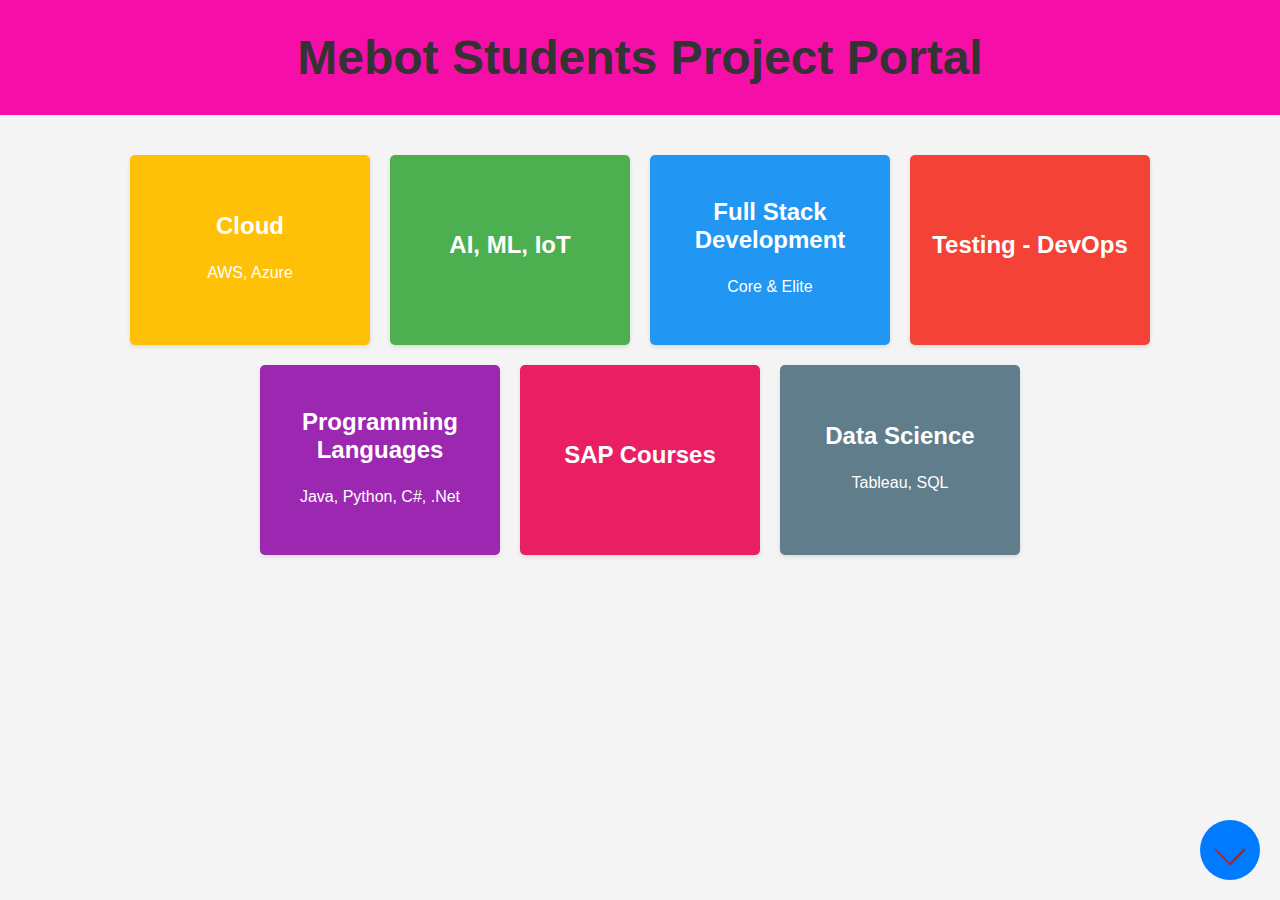
<file: index.html>
<!DOCTYPE html>
<html>
<head>
  <title>Mebot Students Project Portal</title>
  <link rel="stylesheet" href="index.css">
</head>
<body>
  <h1>Mebot Students Project Portal</h1>
  <div class="courses">
    <div class="course cloud">
      <h2 class="course-heading">Cloud</h2>
      <p class="course-description">AWS, Azure</p>
    </div>
    <div class="course ai">
      <h2 class="course-heading">AI, ML, IoT</h2>
    </div>
    <div class="course full-stack">
      <h2 class="course-heading">Full Stack Development</h2>
      <p class="course-description">Core &amp; Elite</p>
    </div>
    <div class="course testing">
      <h2 class="course-heading">Testing - DevOps</h2>
    </div>
    <div class="course programming">
      <h2 class="course-heading">Programming Languages</h2>
      <p class="course-description">Java, Python, C#, .Net</p>
    </div>
    <div class="course sap">
      <h2 class="course-heading">SAP Courses</h2>
    </div>
    <div class="course data-science">
      <h2 class="course-heading">Data Science</h2>
      <p class="course-description">Tableau, SQL</p>
    </div>
    <a href="capstone_project/project_details.html" class="round-arrow">
        <span class="arrow"></span>
      </a>
  </div>
</body>
</html>
</file>
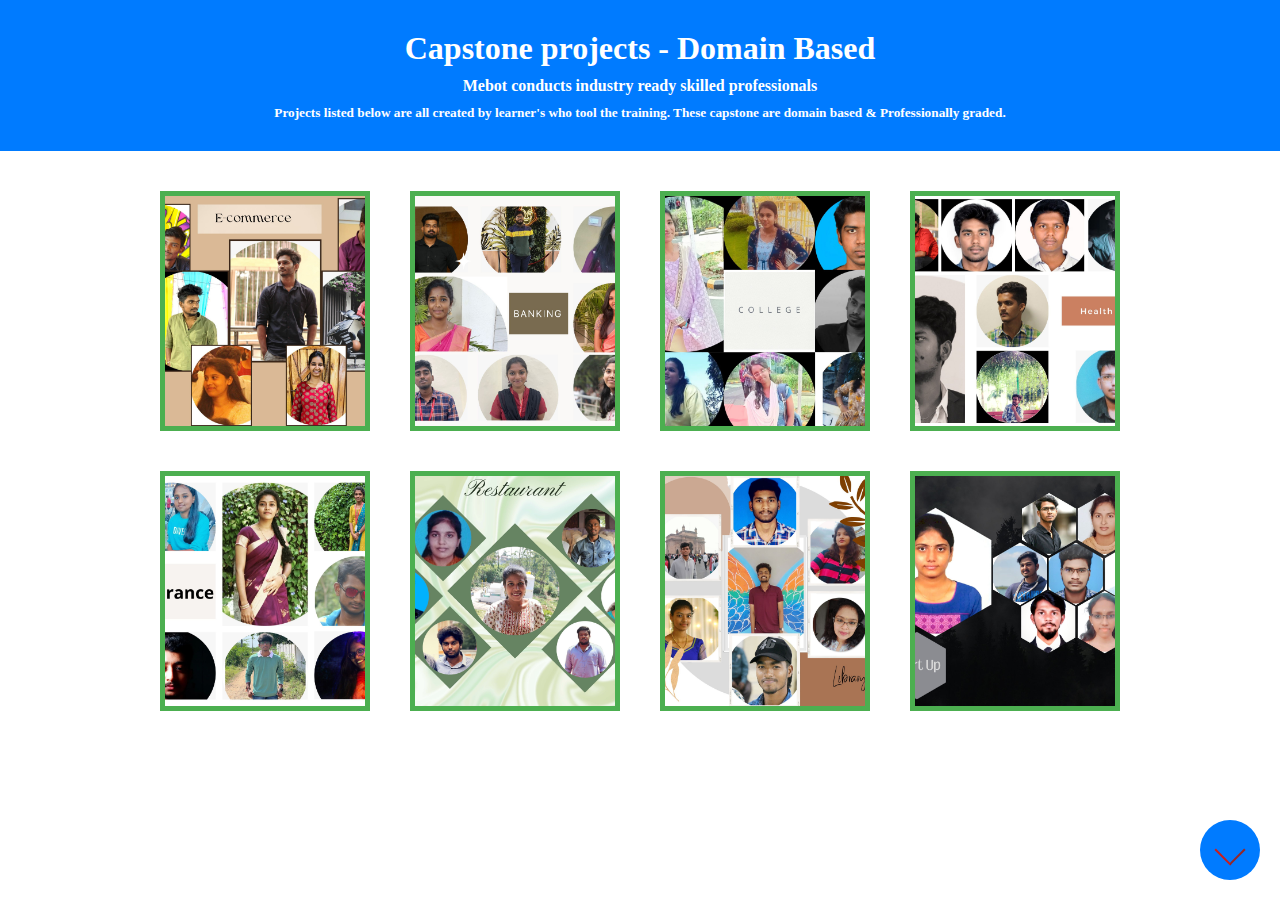
<file: capstone_project/project_details.html>
<!DOCTYPE html>
<html>
<head>
  <title>Capstone projects</title>
  <link rel="stylesheet" type="text/css" href="./project.css">
</head>
<body>
    <div class="heading-box">
        <h1>Capstone projects - Domain Based</h1>
        <h4>Mebot conducts industry ready skilled professionals</h3>
        <h5>Projects listed below are all created by learner's who tool the training.
            These capstone are domain based & Professionally graded.
        </h5>
    </div>
  <div class="hex-grid">
    <div class="hex">
      <img src="./images/image1.jpg" alt="Image 1">
      <div class="hex-content">
        <h2 class="hex-text"><a href="https://vlab.mebot.in/projects/E-commerce-capstone/">E-Commerce</a></h2>
      </div>
    </div>
    <div class="hex">
      <img src="./images/image2.jpg" alt="Image 2">
      <div class="hex-content">
        <h2 class="hex-text"><a href="https://vlab.mebot.in/projects/Banking-capstone/">Banking</a></h2>
      </div>
    </div>
    <div class="hex">
        <img src="./images/image3.jpg" alt="Image 3">
        <div class="hex-content">
          <h2 class="hex-text"><a href="https://vlab.mebot.in/projects/College-capstone/">College</a></h2>
        </div>
      </div>
      <div class="hex">
        <img src="./images/image4.jpg" alt="Image 4">
        <div class="hex-content">
          <h2 class="hex-text"><a href="https://vlab.mebot.in/projects/Healthcare-capstone/">HealthCare</a></h2>
        </div>
      </div>
      <div class="hex">
        <img src="./images/image5.jpg" alt="Image 5">
        <div class="hex-content">
          <h2 class="hex-text"><a href="https://vlab.mebot.in/projects/Insurance-capstone/">Insurance</a></h2>
        </div>
      </div>
      <div class="hex">
        <img src="./images/image6.jpg" alt="Image 6">
        <div class="hex-content">
          <h2 class="hex-text"><a href="https://vlab.mebot.in/projects/Restaurant-capstone/">Restaurant</a></h2>
        </div>
      </div>
      <div class="hex">
        <img src="./images/image7.jpg" alt="Image 7">
        <div class="hex-content">
          <h2 class="hex-text"><a href="https://vlab.mebot.in/projects/Library-capstone/">Library</a></h2>
        </div>
      </div>
      <div class="hex">
        <img src="./images/image8.jpg" alt="Image 8">
        <div class="hex-content">
          <h2 class="hex-text"><a href="https://vlab.mebot.in/projects/Gloworganic-capstone/">Glow Organic</a></h2>
        </div>
      </div>
      <a href="../Internship/intern.html" class="round-arrow">
        <span class="arrow"></span>
      </a>
  </div>
</body>
</html>
</file>
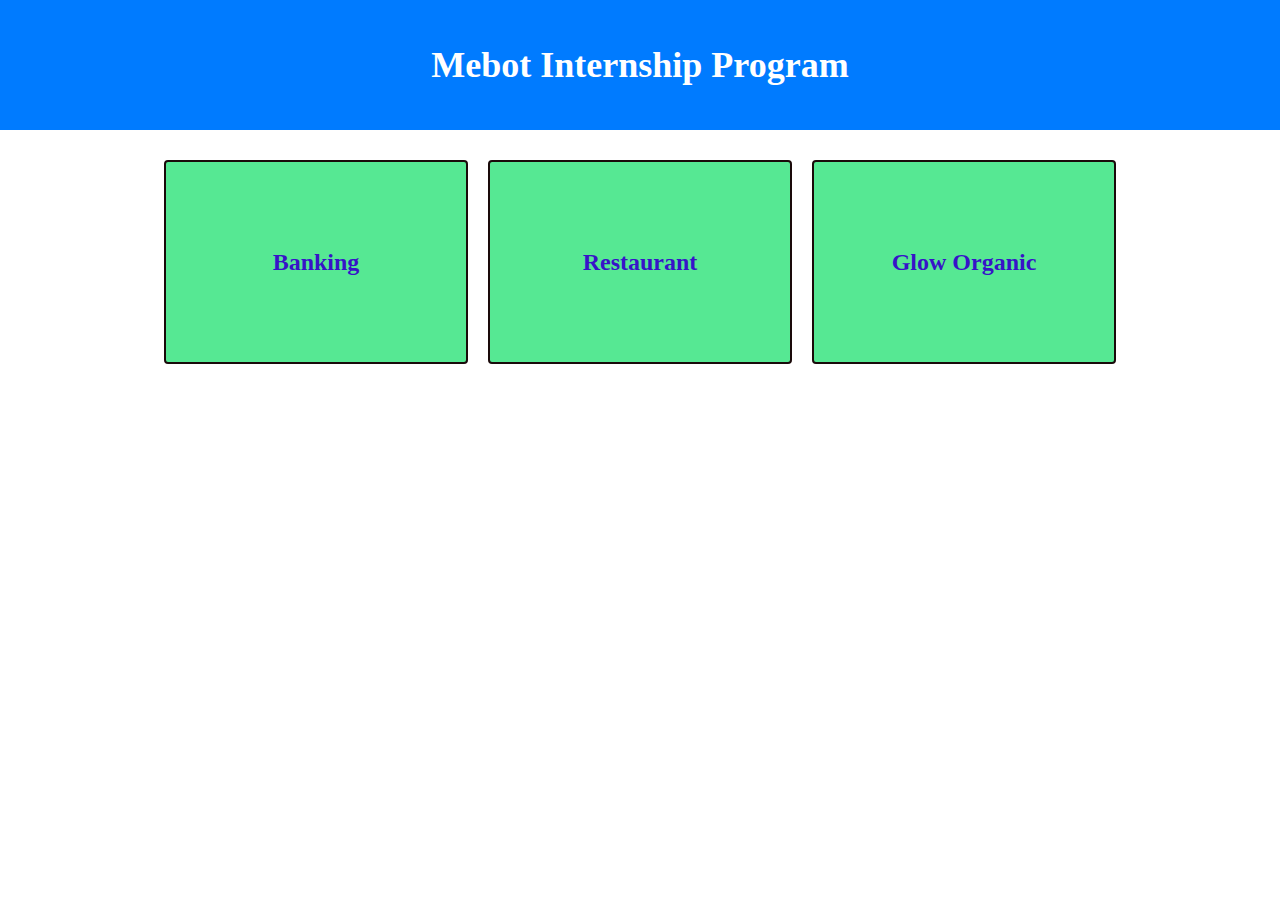
<file: Internship/intern.html>
<!DOCTYPE html>
<html>
<head>
  <title>Mebot Internship Program</title>
  <link rel="stylesheet" type="text/css" href="intern.css">
</head>
<body>
    <div class="heading-box">
        <h1>Mebot Internship Program</h1>
      </div>
  <div class="rectangle-grid">
    <div class="rectangle-box">
      <h2>Banking</h2>
    </div>
    <div class="rectangle-box">
      <h2>Restaurant</h2>
    </div>
    <div class="rectangle-box">
      <h2>Glow Organic</h2>
    </div>
  </div>
</body>
</html>
</file>
<file: index.css>
body {
    font-family: Arial, sans-serif;
    text-align: center;
    background-color: #f4f4f4;
    margin: 0;
    padding: 0;
  }
  
  h1 {
    color: #333;
    margin-top: 50px;
    font-size: 48px;
    padding: 30px;
    background-color: #f50ea8;
    margin: 0;
  }
  
  .courses {
    margin-top: 30px;
    display: flex;
    flex-wrap: wrap;
    justify-content: center;
    align-items: center;
  }
  
  .course {
    width: 200px;
    height: 150px;
    padding: 20px;
    border-radius: 5px;
    margin: 10px;
    box-shadow: 0 2px 4px rgba(0, 0, 0, 0.1);
    display: flex;
    flex-direction: column;
    justify-content: center;
    align-items: center;
  }
  
  .course.cloud {
    background-color: #ffc107;
  }
  
  .course.ai {
    background-color: #4caf50;
  }
  
  .course.full-stack {
    background-color: #2196f3;
  }
  
  .course.testing {
    background-color: #f44336;
  }
  
  .course.programming {
    background-color: #9c27b0;
  }
  
  .course.sap {
    background-color: #e91e63;
  }
  
  .course.data-science {
    background-color: #607d8b;
  }
  
  .course-heading {
    font-weight: bold;
    margin-top: 10px;
    color: #fff;
  }
  
  .course-description {
    color: #fff;
    margin-top: 5px;
  }
  body {
    margin: 0;
    padding: 0;
  }
  
  .round-arrow {
    position: fixed;
    bottom: 20px;
    right: 20px;
    width: 60px;
    height: 60px;
    border-radius: 50%;
    background-color: #007bff;
    display: flex;
    justify-content: center;
    align-items: center;
    text-decoration: none;
    transition: background-color 0.3s ease;
  }
  
  .round-arrow:hover {
    background-color: #1eb44b;
  }
  
  .arrow {
    width: 20px;
    height: 20px;
    border-bottom: 2px solid #ca1d1d;
    border-right: 2px solid #972626;
    transform: rotate(45deg);
  }
</file>
<file: capstone_project/project.css>
body {
    margin: 0;
    padding: 0;
  }
  
  .heading-box {
    background-color: #007bff;
    text-align: center;
    padding: 20px;
  }
  
  h1,h4,h5 {
    color: #fff;
    margin: 10px;
  }
  
  .hex-grid {
    display: flex;
    flex-wrap: wrap;
    justify-content: center;
    align-items: center;
    padding: 20px;
  }
  
  .hex {
    position: relative;
    width: 200px;
    height: 230px;
    margin: 20px;
    overflow: hidden;
    border: 5px solid;
    border-color: #4caf50; /* Change border color here */
  }
  
  .hex:before,
  .hex:after {
    content: "";
    position: absolute;
    width: 100%;
    height: 100%;
    z-index: 1;
    background: inherit;
    pointer-events: none;
    clip-path: polygon(50% 0%, 0% 25%, 0% 75%, 50% 100%, 100% 75%, 100% 25%);
  }
  
  .hex:before {
    transform: rotate(60deg);
  }
  
  .hex:after {
    transform: rotate(-60deg);
  }
  
  .hex img {
    width: 100%;
    height: 100%;
    object-fit: cover;
  }
  
  .hex-content {
    position: absolute;
    top: 0;
    left: 0;
    width: 100%;
    height: 100%;
    display: flex;
    align-items: center;
    justify-content: center;
    background-color: rgba(0, 0, 0, 0.7);
    opacity: 0;
    transition: opacity 0.3s ease;
  }
  
  .hex:hover .hex-content {
    opacity: 1;
  }
  
  .hex-text {
    color: #fff;
    font-size: 18px;
    text-align: center;
    padding: 10px;
  }
  body {
    margin: 0;
    padding: 0;
  }
  
  .round-arrow {
    position: fixed;
    bottom: 20px;
    right: 20px;
    width: 60px;
    height: 60px;
    border-radius: 50%;
    background-color: #007bff;
    display: flex;
    justify-content: center;
    align-items: center;
    text-decoration: none;
    transition: background-color 0.3s ease;
  }
  
  .round-arrow:hover {
    background-color: #1eb44b;
  }
  
  .arrow {
    width: 20px;
    height: 20px;
    border-bottom: 2px solid #ca1d1d;
    border-right: 2px solid #972626;
    transform: rotate(45deg);
  }
</file>
<file: Internship/intern.css>
body {
    margin: 0;
    padding: 0;
  }
  
  .heading-box {
    background-color: #007bff;
    text-align: center;
    padding: 20px;
  }
  
  h1 {
    color: #fff;
    font-size: 36px;
  }
  
  .rectangle-grid {
    display: flex;
    justify-content: center;
    align-items: center;
    padding: 20px;
  }
  
  .rectangle-box {
    width: 300px;
    height: 200px;
    background-color: #56e893;
    border: 2px solid #1a0a0a;
    border-radius: 4px;
    margin: 10px;
    display: flex;
    justify-content: center;
    align-items: center;
  }
  
  h2 {
    color: #3713c8;
    font-size: 24px;
  }
</file>
